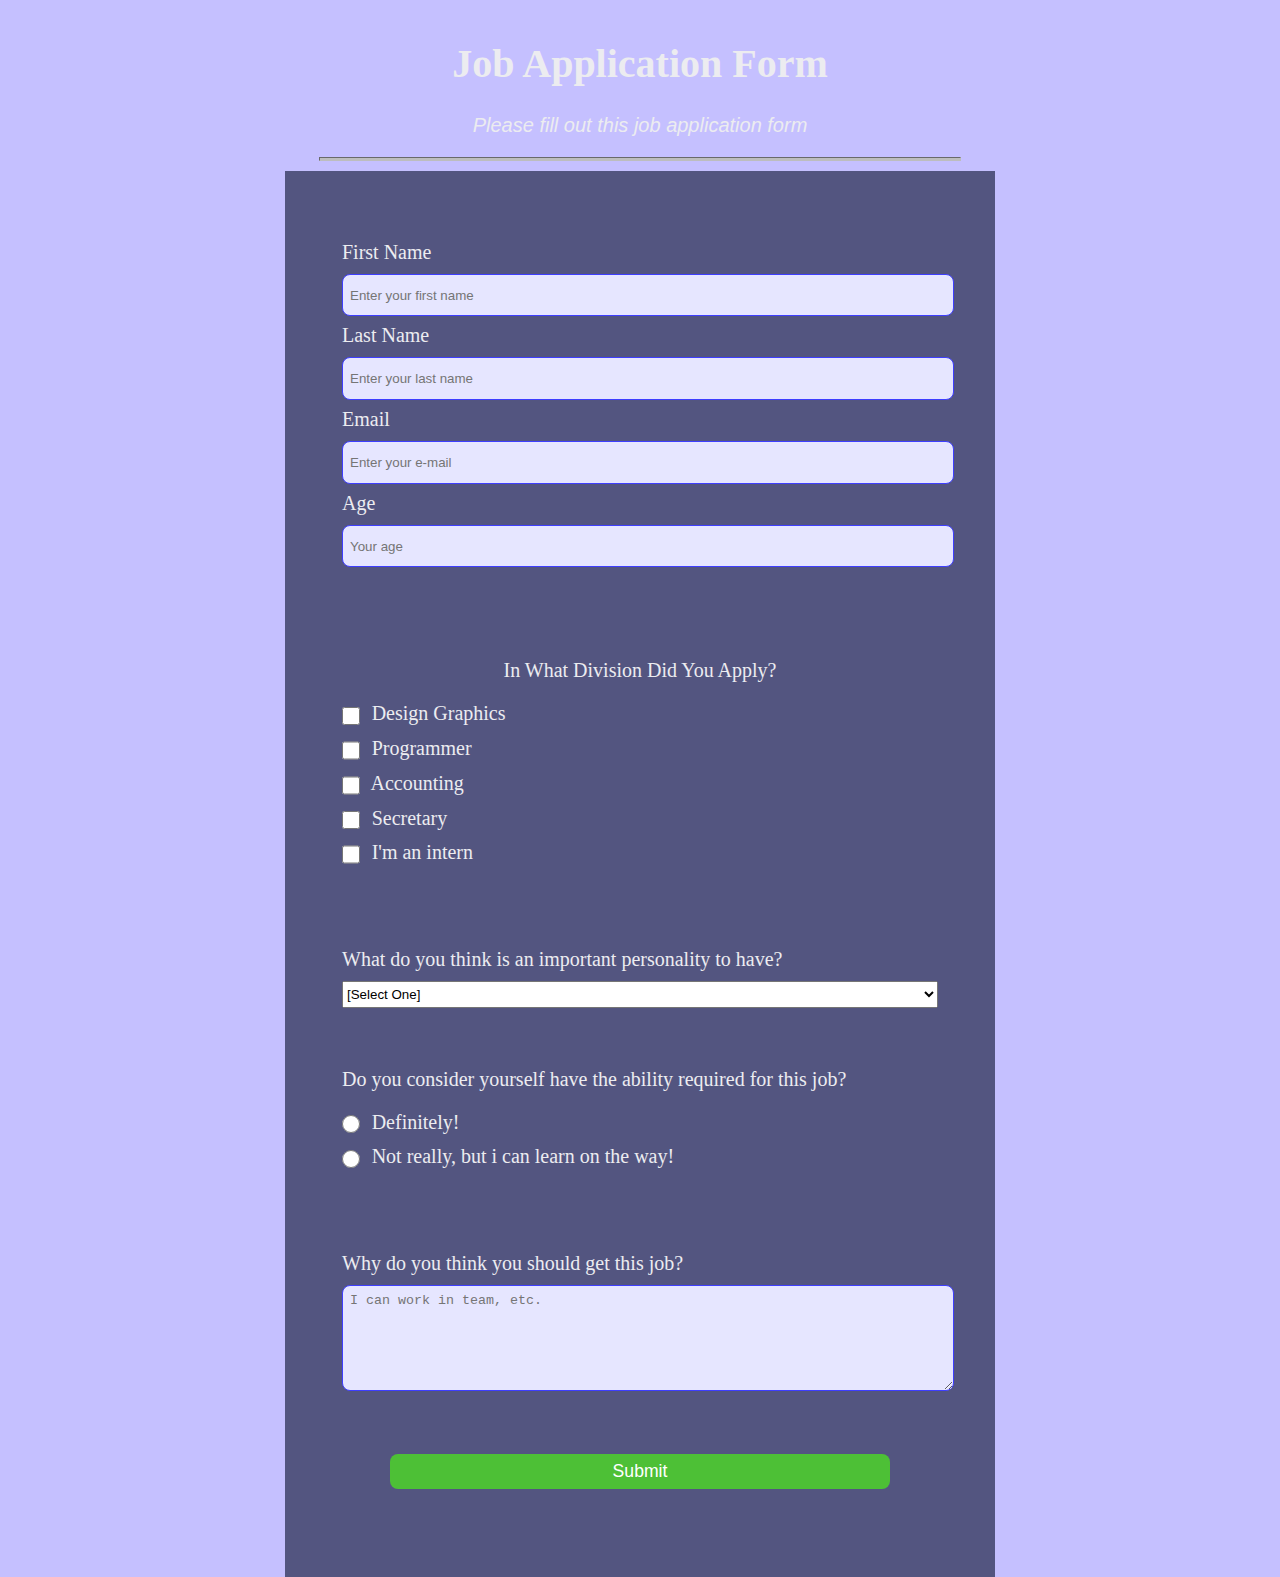
<file: index.html>
<!DOCTYPE html>
<html>
    <head>
        <meta charset="utf-8" />
        <meta name="viewport" content="width=device-width, initial-scale=1.0" />
        <title>Job Apply Form</title>
        <link rel="stylesheet" href="styles.css">
    </head>
    <body name="survey">
        <header>
        <h1 id="title">Job Application Form</h1>
        <p id="description" class="description">Please fill out this job application form</p>
        <hr>
        </header>
        <div class="application">
            <form id="survey-form">
                <fieldset>
                    <label id="name-label">First Name <input id="name" type="text" name="first-name"  placeholder="Enter your first name" required /></label>
                    <label id="name-label">Last Name <input id="name" type="text" name="last-name"  placeholder="Enter your last name" required /></label>
                    <label id="email-label">Email <input id="email" type="email" name="email"  placeholder="Enter your e-mail" required /></label>
                    <label id="number-label">Age <input id="number" type="number" name="age" min="17" max="40"  placeholder="Your age" /></label>
                </fieldset>
                <fieldset>
                    <p>In What Division Did You Apply?</p>
                    <label><input value="1" type="checkbox" name="appliance" class="inline" /> Design Graphics</label>
                    <label><input value="2" type="checkbox" name="appliance" class="inline" /> Programmer</label>
                    <label><input value="3" type="checkbox" name="appliance" class="inline" /> Accounting</label>
                    <label><input value="4" type="checkbox" name="appliance" class="inline" /> Secretary</label>
                    <label><input value="5" type="checkbox" name="appliance" class="inline" /> I'm an intern</label>
                </fieldset>
                <fieldset>
                    <label>What do you think is an important personality to have?
                        <select id="dropdown">
                            <option value="">[Select One]</option>
                            <option value="1>">Bravery</option>
                            <option value="2">Honesty</option>
                            <option value="3">Reliability</option>
                            <option value="4">All points above are right</option>
                        </select>
                    </label>
                    <p class="cons">Do you consider yourself have the ability required for this job?</p>
                    <label><input type="radio" value="1" name="consideration" class="inline"/> Definitely!</label>
                    <label><input type="radio" value="2" name="consideration" class="inline"/> Not really, but i can learn on the way!</label>
                </fieldset>
                <fieldset>
                    <label>Why do you think you should get this job?
                        <textarea name="selfstrength" rows="3" cols="30" placeholder="I can work in team, etc."></textarea>
                    </label>
                </fieldset>
            <input id="submit" type="submit" value="Submit"/>
            </form>
        </div>
    </body>
</html>
</file>
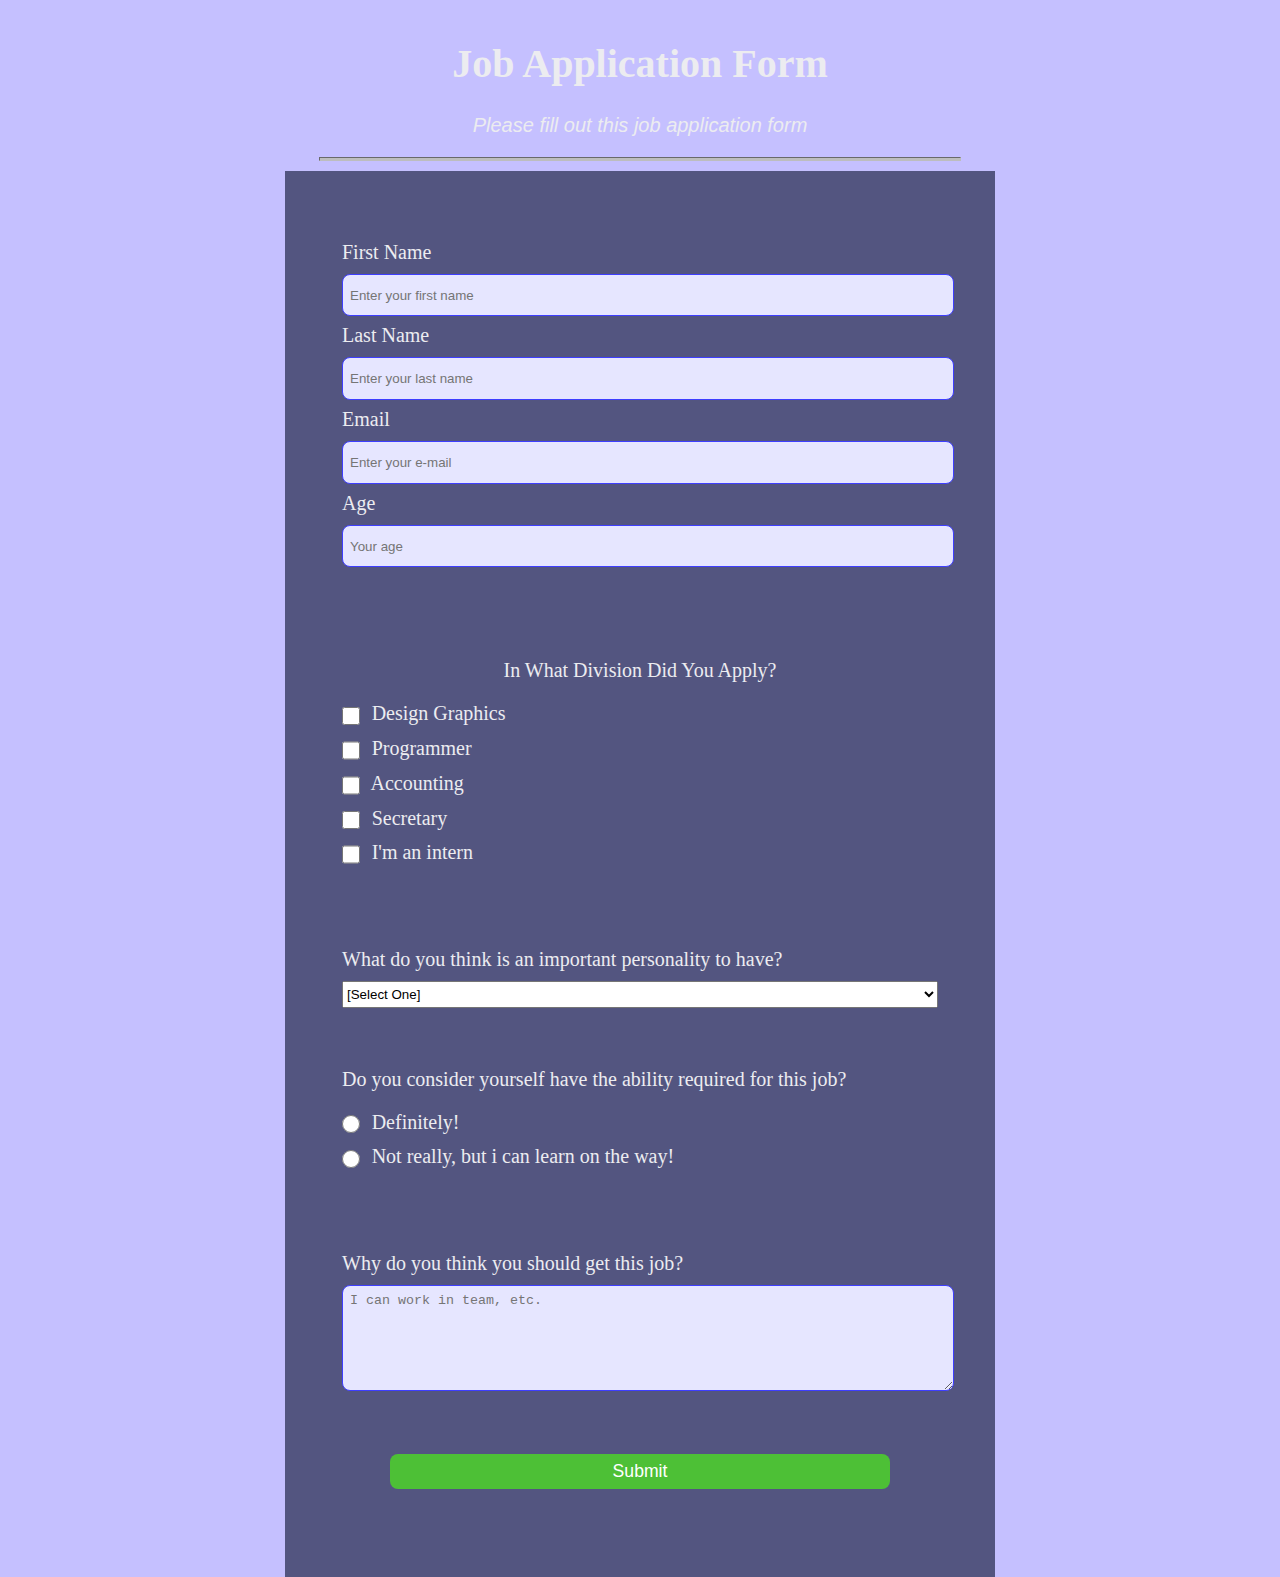
<file: Survey form.html>
<!DOCTYPE html>
<html>
    <head>
        <meta charset="utf-8" />
        <meta name="viewport" content="width=device-width, initial-scale=1.0" />
        <title>Job Apply Form</title>
        <link rel="stylesheet" href="styles.css">
    </head>
    <body name="survey">
        <header>
        <h1 id="title">Job Application Form</h1>
        <p id="description" class="description">Please fill out this job application form</p>
        <hr>
        </header>
        <div class="application">
            <form id="survey-form">
                <fieldset>
                    <label id="name-label">First Name <input id="name" type="text" name="first-name"  placeholder="Enter your first name" required /></label>
                    <label id="name-label">Last Name <input id="name" type="text" name="last-name"  placeholder="Enter your last name" required /></label>
                    <label id="email-label">Email <input id="email" type="email" name="email"  placeholder="Enter your e-mail" required /></label>
                    <label id="number-label">Age <input id="number" type="number" name="age" min="17" max="40"  placeholder="Your age" /></label>
                </fieldset>
                <fieldset>
                    <p>In What Division Did You Apply?</p>
                    <label><input value="1" type="checkbox" name="appliance" class="inline" /> Design Graphics</label>
                    <label><input value="2" type="checkbox" name="appliance" class="inline" /> Programmer</label>
                    <label><input value="3" type="checkbox" name="appliance" class="inline" /> Accounting</label>
                    <label><input value="4" type="checkbox" name="appliance" class="inline" /> Secretary</label>
                    <label><input value="5" type="checkbox" name="appliance" class="inline" /> I'm an intern</label>
                </fieldset>
                <fieldset>
                    <label>What do you think is an important personality to have?
                        <select id="dropdown">
                            <option value="">[Select One]</option>
                            <option value="1>">Bravery</option>
                            <option value="2">Honesty</option>
                            <option value="3">Reliability</option>
                            <option value="4">All points above are right</option>
                        </select>
                    </label>
                    <p class="cons">Do you consider yourself have the ability required for this job?</p>
                    <label><input type="radio" value="1" name="consideration" class="inline"/> Definitely!</label>
                    <label><input type="radio" value="2" name="consideration" class="inline"/> Not really, but i can learn on the way!</label>
                </fieldset>
                <fieldset>
                    <label>Why do you think you should get this job?
                        <textarea name="selfstrength" rows="3" cols="30" placeholder="I can work in team, etc."></textarea>
                    </label>
                </fieldset>
            <input id="submit" type="submit" value="Submit"/>
            </form>
        </div>
    </body>
</html>
</file>
<file: styles.css>
body {
    background-color: rgba(147, 139, 255, 0.541);
    background-image: url(https://images.unsplash.com/photo-1484807352052-23338990c6c6?ixlib=rb-1.2.1&ixid=MnwxMjA3fDB8MHxwaG90by1wYWdlfHx8fGVufDB8fHx8&auto=format&fit=crop&w=870&q=80);
    background-blend-mode: soft-light;
    background-size:2000px 1400px;
    width: 100%;
    height: 100vh;
    margin: 0;
    color: #ececf0;
    font-family: Tahoma;
    font-size: 20px;
  }
  
hr{
  width:50%;
  height: 2px;
  background-color: #bdbdbe;
  border-color: #bdbdbe;
}

.application{
  background-color:rgba(16, 22, 54, 0.63);
  width: 100%;
  margin-left: auto;
  margin-right: auto;
  padding: 30px;
  max-width: 650px;
}

form{
  width: 60vw;
	max-width: 600px;
	min-width: 300px;
	margin: 0 auto;
  padding-bottom: 2em;
}

label {
  display: block;
	margin: 0.5rem 0;
}

h1{
    margin-top: 1em;
    text-align: center;
  }

p{
  text-align: center;
}

input,
textarea,
select {
    margin: 10px 0 0 0;
    width: 100%;
    min-height: 2em;
  }

.description{
  font-family: Arial;
  font-style: italic;
}  

input, textarea {
    background-color: #e6e6ff;
    border: 1px solid #3e3eff;
    padding: 7px;
    border-radius: 8px;
    color: #000000;
  }

textarea{
  min-height: 90px;
}

.inline {
    width: unset;
    margin: 0 0.5em 0 0;
    vertical-align: middle;
  }

  input[type="submit"] {
    display: block;
    width: 60%;
    margin: 1em auto;
    height: 2em;
    font-size: 1.1rem;
    color: white;
    background-color: #4dc036;
    border: none;
    min-width: 500px;
    border-radius: 8px;
  }

.cons{
  margin-top:3em;
  display:block;
  text-align: left;
}

fieldset {
    border: none;
    padding: 2rem 0;
  }

input[type="checkbox"]{
  border:0;
  height: 18px;
  width: 18px;
}

input[type="radio"]{
  border:0;
  height: 18px;
  width: 18px;
}
</file>
